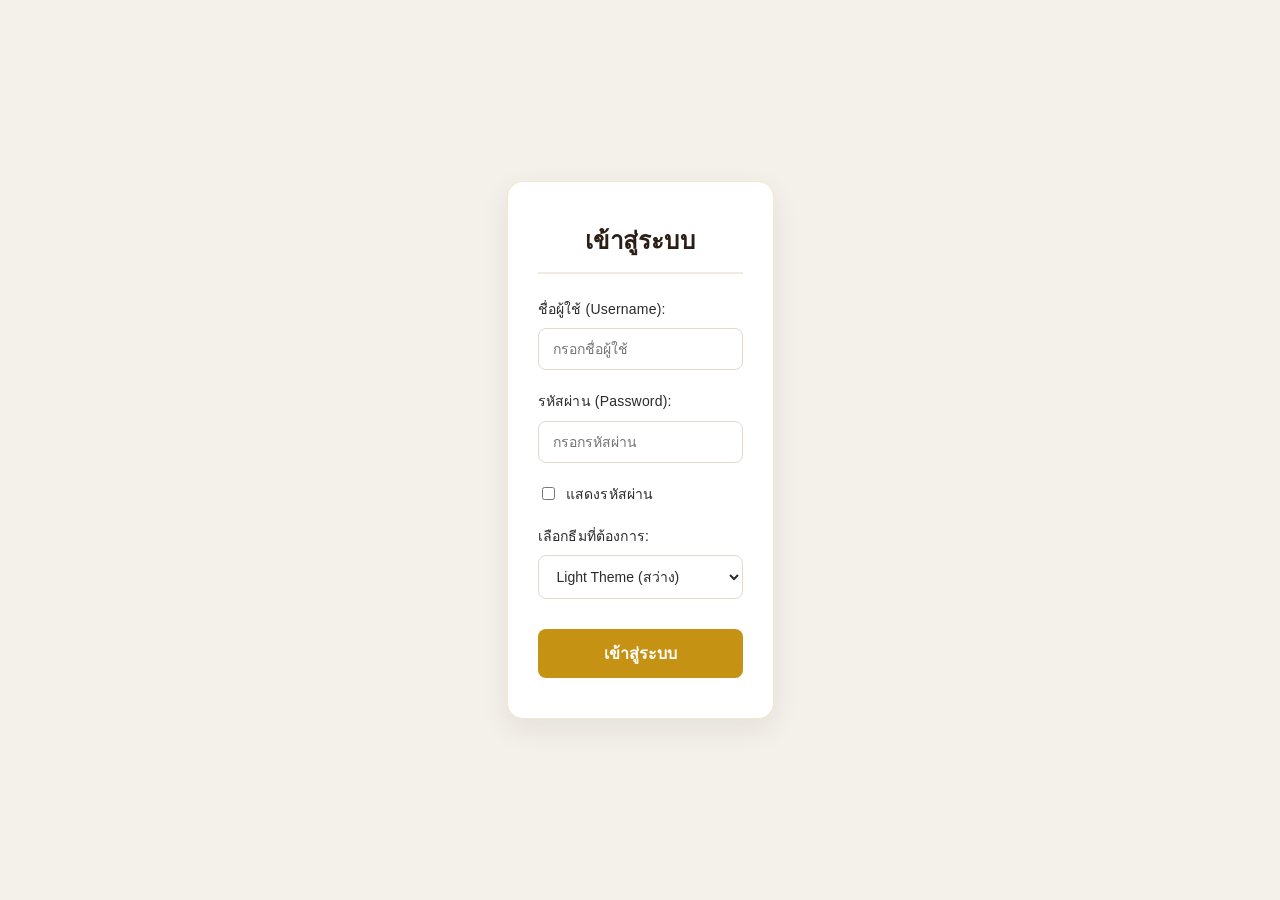
<file: ws10-11/Public/index.html>
<!DOCTYPE html>
<html lang="th">
<head>
    <meta charset="UTF-8">
    <meta name="viewport" content="width=device-width, initial-scale=1.0">
    <title>NPRU Cafe - เมนูสินค้า</title>
    <link rel="stylesheet" href="./css/darklight.css">
</head>
<body>

    <header class="user-bar">
        <div class="user-info">
            <span>ยินดีต้อนรับ: <strong id="displayName">-</strong></span>
            <span>ธีม: <span id="displayTheme">light</span></span>
        </div>
        <div class="user-actions">
            <a href="cart.html" class="nav-btn">🛒 ตะกร้าสินค้า (<span id="navCartCount">0</span>)</a>
            <a href="admin.html" class="nav-btn">จัดการสินค้า</a>
            <select id="switchTheme">
                <option value="light">Light Theme</option>
                <option value="dark">Dark Theme</option>
            </select>
            <button id="logoutBtn" class="btn-logout" type="button">ออกจากระบบ</button>
        </div>
    </header>

    <div class="npru-banner">
        <div class="banner-overlay"><img src="./img/banner.png" alt="NPRU Cafe banner" class="logo"></div>
        <div class="banner-content"></div>
    </div>

    <div class="category-container" style="text-align: center; margin-bottom: 20px;">
        <button class="filter-btn" id="all">All Menu</button>
        <button class="filter-btn" id="drink">Drinks</button>
        <button class="filter-btn" id="bakery">Bakery</button>
    </div>

    <div id="menu-container">กำลังโหลดเมนู...</div>

    <script src="./js/script.js"></script>
</body>
</html>
</file>
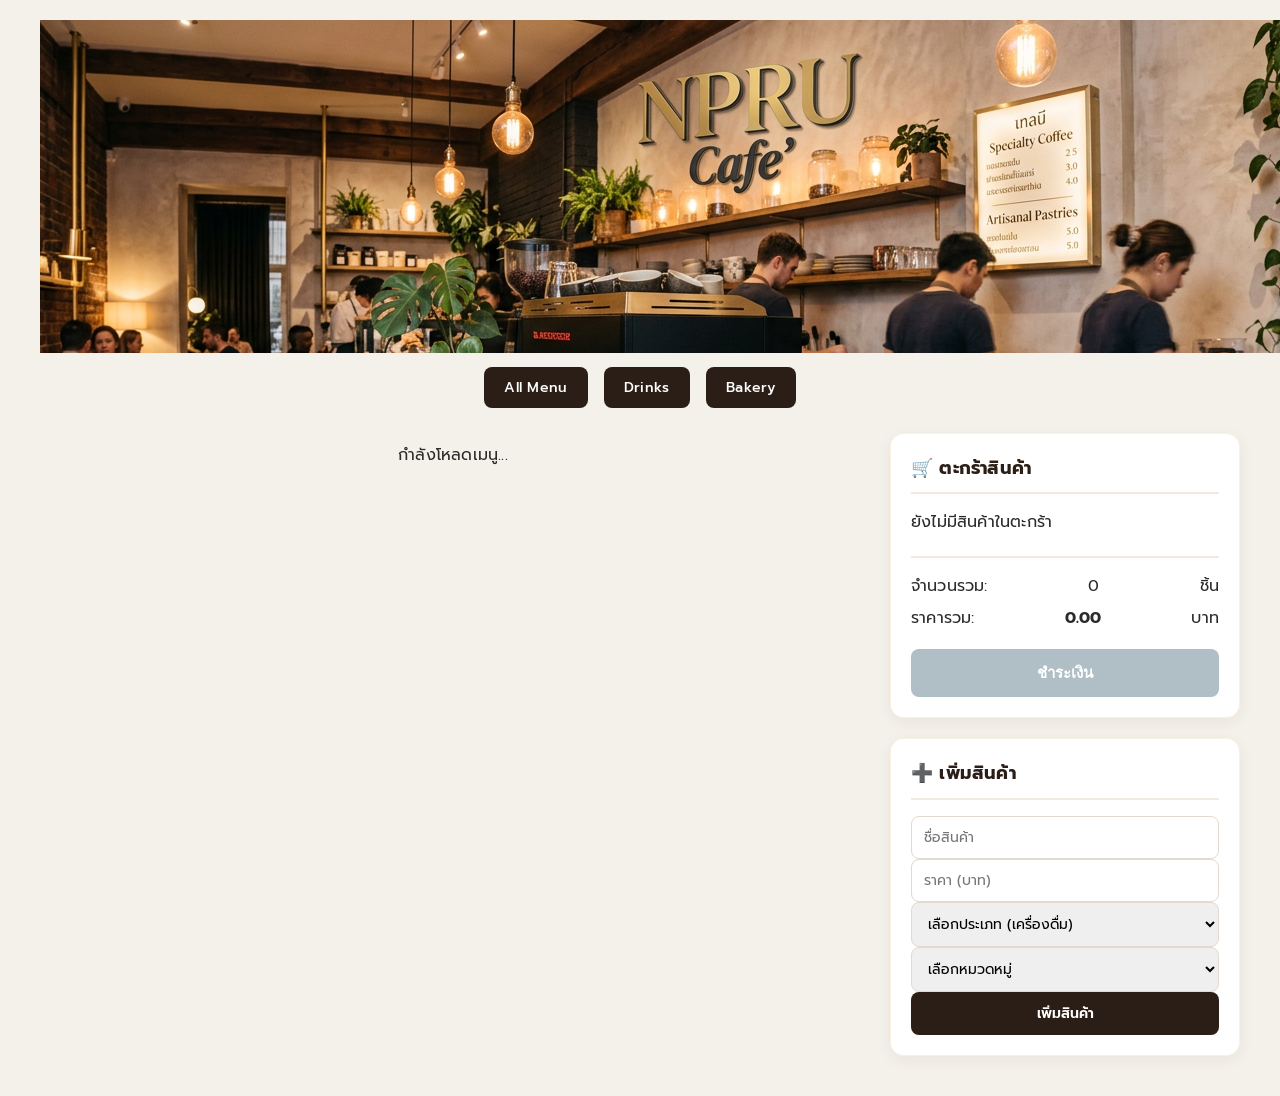
<file: ws8/public/index.html>
<!DOCTYPE html>
<html lang="th">
    <head>
        <meta charset="UTF-8">
        <meta name="viewport" content="width=device-width, initial-scale=1.0">
        <title>NPRU Cafe</title>
        <link rel="stylesheet" href="css/style.css">
    </head>
    <body>
        <img src="img/banner.png" alt="NPRU Cafe banner" class="logo">

        <!-- หมวดหมู่สินค้า -->
        <div class="category-container" style="text-align: center; margin-bottom: 20px;">
            <button class="filter-btn" id="all">All Menu</button>
            <button class="filter-btn" id="drink">Drinks</button>
            <button class="filter-btn" id="bakery">Bakery</button>
        </div>

        <!-- Container หลักแบ่งซ้าย-ขวา -->
        <div class="main-layout">

            <!-- ฝั่งซ้าย: แสดงรายการเมนูอย่างเดียว -->
            <div class="left-content">
                <div id="menu-container">กำลังโหลดเมนู...</div>
            </div>

            <!-- ฝั่งขวา: ตะกร้าสินค้า และ ฟอร์มเพิ่มสินค้าอยู่ด้านล่าง -->
            <div class="right-content">
                

                <!-- 2. ตะกร้าสินค้า -->
                <div id="cart-section" class="cart-container">
                    <h2>🛒 ตะกร้าสินค้า</h2>
                    <div id="cart-items-list">
                        <p class="empty-cart-msg">ยังไม่มีสินค้าในตะกร้า</p>
                    </div>
                    <div class="cart-summary">
                        <p>จำนวนรวม: <span id="cart-total-count">0</span> ชิ้น</p>
                        <p>ราคารวม: <strong id="cart-total-price">0.00</strong> บาท</p>
                        <button id="checkout-btn" class="checkout-btn" disabled>ชำระเงิน</button>
                    </div>
                </div>

                <!-- 2. ฟอร์มเพิ่มสินค้า (ต่อท้ายตะกร้า) -->
                <div class="add-product-section">
                    <h2>➕ เพิ่มสินค้า</h2>
                    <form id="add-menu-form">
                        <div class="form-group">
                            <input type="text" id="name" placeholder="ชื่อสินค้า" required>
                        </div>
                        <div class="form-group">
                            <input type="number" step="0.01" id="price" placeholder="ราคา (บาท)" required>
                        </div>
                        <div class="form-group">
                            <select id="type">
                                <option value="">เลือกประเภท (เครื่องดื่ม)</option>
                                <option value="Hot">ร้อน</option>
                                <option value="iced">เย็น</option>
                            </select>
                        </div>
                        <div class="form-group">
                            <select id="cat" required>
                                <option value="">เลือกหมวดหมู่</option>
                                <option value="drink">เครื่องดื่ม</option>
                                <option value="bakery">เบเกอรี่</option>
                            </select>
                        </div>
                        <button type="submit" class="submit-btn">เพิ่มสินค้า</button>
                    </form>
                </div>

            </div>

        </div> <!-- ปิด main-layout -->

        <script src="js/script.js"></script>
    </body>
</html>
</file>
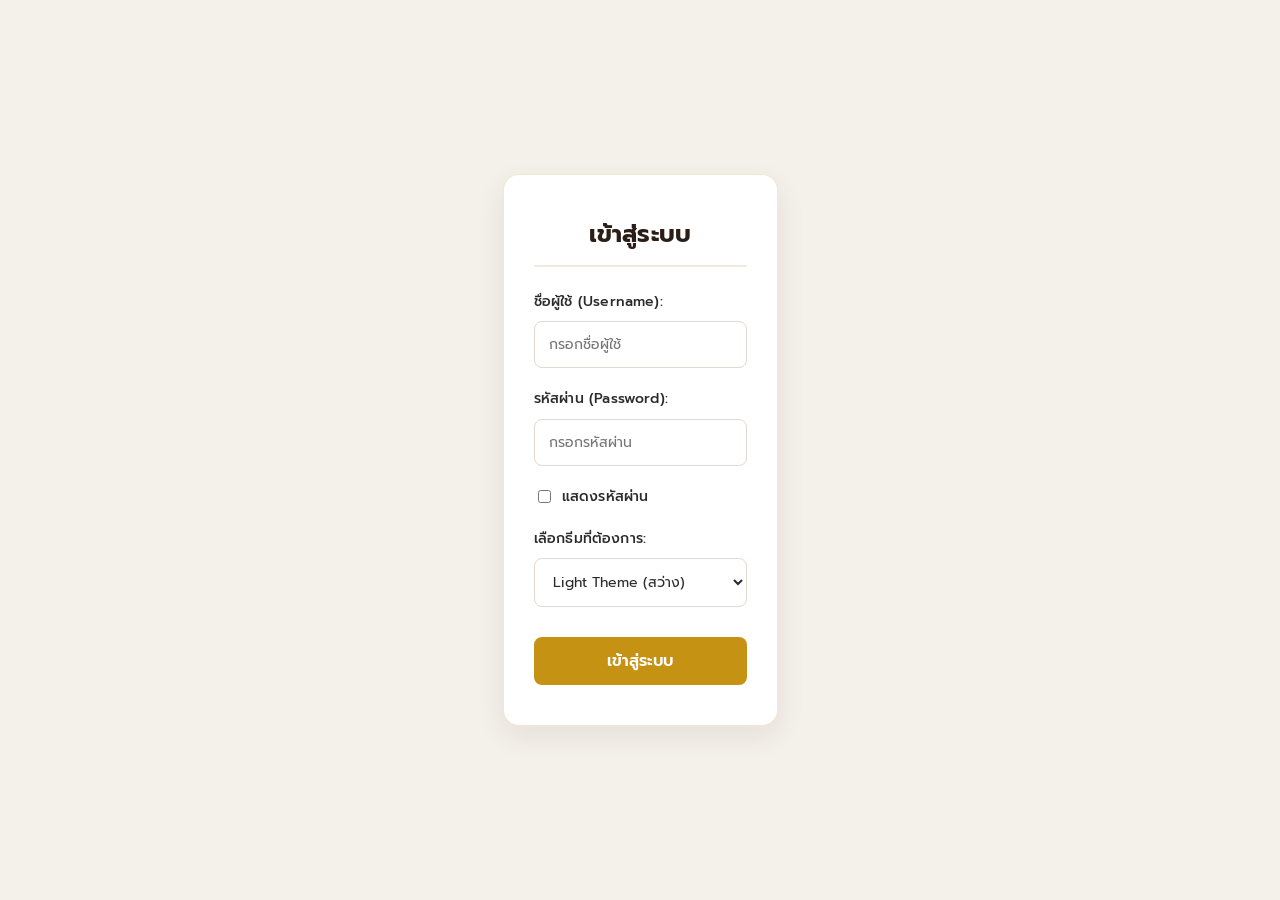
<file: ws10-11/Public/admin.html>
<!DOCTYPE html>
<html lang="th">
<head>
    <meta charset="UTF-8">
    <meta name="viewport" content="width=device-width, initial-scale=1.0">
    <title>จัดการสินค้า - NPRU Cafe</title>
    <link rel="stylesheet" href="./css/style.css">
</head>
<body>

    <header class="user-bar">
        <div class="user-info">
            <span>ยินดีต้อนรับ: <strong id="displayName">-</strong> (Admin)</span>
        </div>
        <div class="user-actions">
            <a href="index.html" class="nav-btn">🏠 กลับหน้าร้านค้า</a>
            <button id="logoutBtn" class="btn-logout">ออกจากระบบ</button>
        </div>
    </header>

    <div class="main-layout">
        
        <!-- ฟอร์มเพิ่มสินค้า (ฝั่งซ้าย) -->
        <div class="left-content">
            <div class="add-product-section">
                <h2>➕ เพิ่มรายการสินค้าใหม่</h2>
                <form id="add-menu-form">
                    <div class="form-group">
                        <input type="text" id="name" placeholder="ชื่อสินค้า" required>
                    </div>
                    <div class="form-group">
                        <input type="number" step="0.01" id="price" placeholder="ราคา (บาท)" required>
                    </div>
                    <div class="form-group">
                        <select id="type">
                            <option value="">เลือกประเภท (เครื่องดื่ม)</option>
                            <option value="Hot">ร้อน</option>
                            <option value="iced">เย็น</option>
                        </select>
                    </div>
                    <div class="form-group">
                        <select id="cat" required>
                            <option value="">เลือกหมวดหมู่</option>
                            <option value="drink">เครื่องดื่ม</option>
                            <option value="bakery">เบเกอรี่</option>
                        </select>
                    </div>
                    <button type="submit" class="submit-btn">บันทึกเพิ่มสินค้า</button>
                </form>
            </div>
        </div>

        <!-- รายการสินค้าทั้งหมดที่มีปุ่ม แก้ไข/ลบ (ฝั่งขวา) -->
        <div class="right-content full-width">
            <h2>📋 รายการสินค้าที่มีในระบบ</h2>
            <div id="admin-menu-list">กำลังโหลดรายการ...</div>
        </div>

    </div>

    <script src="./js/admin.js"></script>
</body>
</html>
</file>
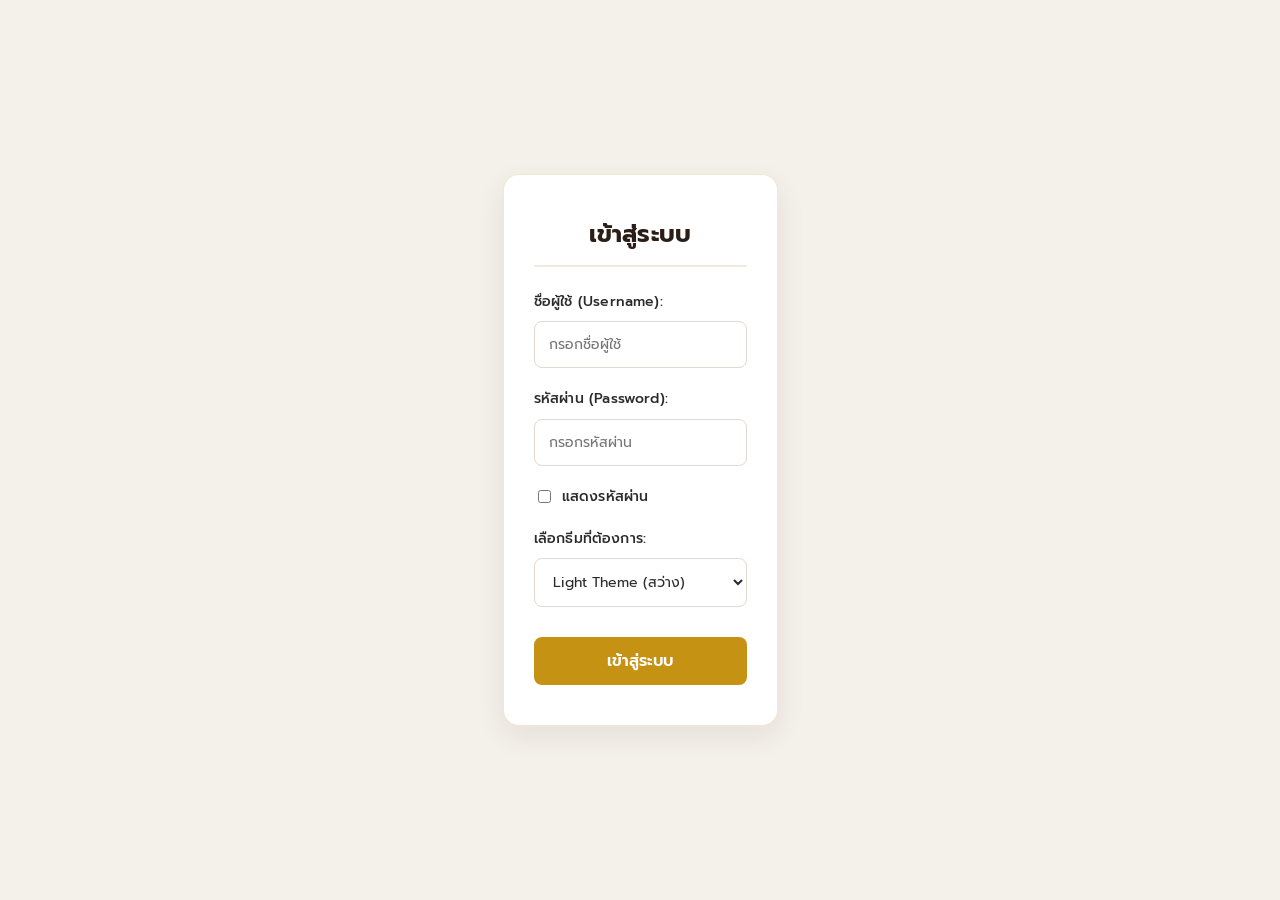
<file: ws10-11/Public/cart.html>
<!DOCTYPE html>
<html lang="th">
<head>
    <meta charset="UTF-8">
    <meta name="viewport" content="width=device-width, initial-scale=1.0">
    <title>ตะกร้าสินค้า - NPRU Cafe</title>
    <link rel="stylesheet" href="./css/style.css">
</head>
<body>

    <header class="user-bar">
        <div class="user-info">
            <span>ยินดีต้อนรับ: <strong id="displayName">-</strong></span>
        </div>
        <div class="user-actions">
            <a href="index.html" class="nav-btn">🏠 กลับหน้าร้านค้า</a>
            <button id="logoutBtn" class="btn-logout">ออกจากระบบ</button>
        </div>
    </header>

    <div class="cart-page-container">
        <div id="cart-section" class="cart-container full-width">
            <h2>🛒 ตะกร้าสินค้าของคุณ</h2>
            <div id="cart-items-list">
                <p class="empty-cart-msg">ยังไม่มีสินค้าในตะกร้า</p>
            </div>
            <div class="cart-summary">
                <p>จำนวนรวม: <span id="cart-total-count">0</span> ชิ้น</p>
                <p>ราคารวม: <strong id="cart-total-price">0.00</strong> บาท</p>
                <button id="checkout-btn" class="checkout-btn" disabled>ชำระเงิน / สั่งซื้อ</button>
            </div>
        </div>
    </div>

    <script src="./js/cart.js"></script>
</body>
</html>
</file>
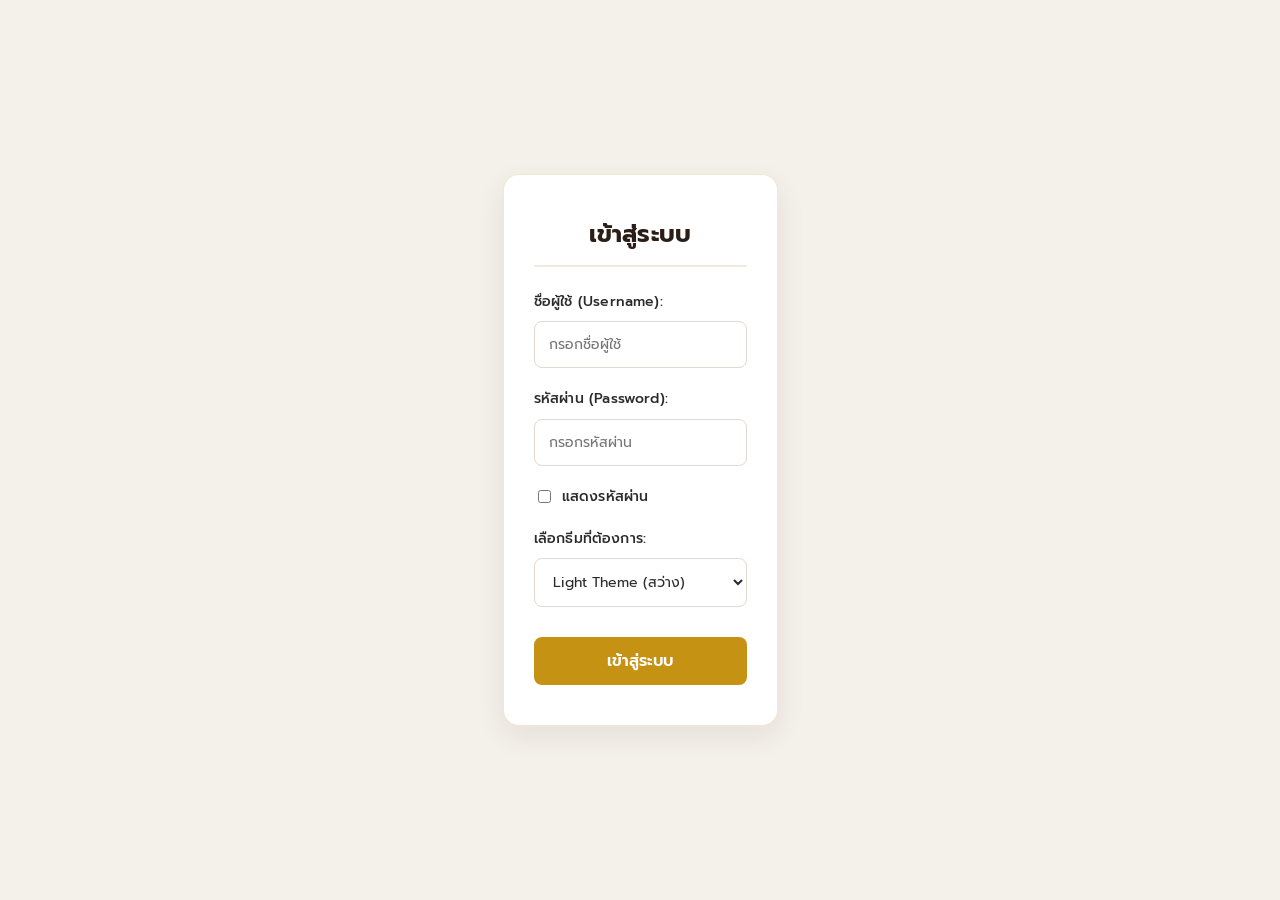
<file: ws10-11/Public/login.html>
<!DOCTYPE html>
<html lang="th">
<head>
  <meta charset="UTF-8">
  <meta name="viewport" content="width=device-width, initial-scale=1.0">
  <title>เข้าสู่ระบบ - NPRU Cafe</title>
  <link rel="stylesheet" href="./css/darklight.css">
</head>
<body class="login-page">

  <div class="container">
    <div id="loginCard" class="card">
      <h2>เข้าสู่ระบบ</h2>
      <form id="loginForm">
        <div class="form-group">
          <label for="username">ชื่อผู้ใช้ (Username):</label>
          <input type="text" id="username" placeholder="กรอกชื่อผู้ใช้" required>
        </div>

        <div class="form-group">
          <label for="password">รหัสผ่าน (Password):</label>
          <input type="password" id="password" placeholder="กรอกรหัสผ่าน" minlength="4" required autocomplete="current-password">
        </div>

        <div class="form-group">
          <label style="display:flex;align-items:center;gap:8px;cursor:pointer;">
            <input type="checkbox" id="showPassword" style="width:auto;">
            แสดงรหัสผ่าน
          </label>
        </div>

        <div class="form-group">
          <label for="themeSelect">เลือกธีมที่ต้องการ:</label>
          <select id="themeSelect">
            <option value="light">Light Theme (สว่าง)</option>
            <option value="dark">Dark Theme (มืด)</option>
          </select>
        </div>

        <button type="submit" id="loginBtn">เข้าสู่ระบบ</button>
      </form>
    </div>
  </div>

  <script src="./js/login.js"></script>
</body>
</html>
</file>
<file: ws10-11/Public/css/darklight.css>
/* ================================
   1. Font Import (Prompt)
================================ */
@import url('https://fonts.googleapis.com/css2?family=Prompt:ital,wght@0,300;0,400;0,500;0,600;0,700;1,400&display=swap');

/* ================================
   2. Theme Variables (Light & Dark)
================================ */
:root {
    --font-primary: 'Prompt', -apple-system, BlinkMacSystemFont, "Segoe UI", Roboto, sans-serif;
    
    /* โทนสว่าง (Light Theme - Default) */
    --bg-main: #f4f1ea;          /* สีพื้นหลังปูนลอฟท์อุ่น */
    --primary-dark: #2b1e16;     /* สีน้ำตาลคั่วเข้ม */
    --accent-gold: #c69214;      /* สีทอง NPRU Cafe */
    --accent-amber: #d97706;     /* สีส้มอบอุ่น */
    --text-main: #2b2b2b;        /* สีตัวหนังสือหลัก */
    --text-muted: #6e655f;       /* สีตัวหนังสือนวลตา */
    --card-bg: #ffffff;          /* สีพื้นหลังการ์ด */
    --border-color: rgba(198, 146, 20, 0.2); /* สีเส้นขอบ */
    --input-bg: #ffffff;         /* สีพื้นหลังช่องกรอกข้อมูล */
    --input-border: #e2d9cf;     /* สีเส้นขอบช่องกรอกข้อมูล */
    --divider-color: #f0eae1;   /* สีเส้นแบ่งส่วน */
    --btn-ctrl-bg: #eae3d9;      /* ปุ่มควบคุมปุ่มกดตะกร้า */
    --btn-ctrl-text: #2b1e16;
    --shadow-color: rgba(43, 30, 22, 0.08);
}

/* โทนมืด (Dark Theme) */
body.dark {
    --bg-main: #121212;          /* สีพื้นหลังมืด */
    --primary-dark: #e0d6cc;     /* สีตัวหนังสือหัวข้อ/สว่างขึ้น */
    --accent-gold: #d4a32a;      /* สีทองสว่างขึ้นเล็กน้อย */
    --accent-amber: #f59e0b;     /* สีส้มสว่าง */
    --text-main: #e2e8f0;        /* สีตัวหนังสือหลักสว่าง */
    --text-muted: #94a3b8;       /* สีตัวหนังสือรอง */
    --card-bg: #1e1e1e;          /* สีการ์ดมืด */
    --border-color: rgba(212, 163, 42, 0.25);
    --input-bg: #2a2a2a;
    --input-border: #404040;
    --divider-color: #2d2d2d;
    --btn-ctrl-bg: #333333;
    --btn-ctrl-text: #ffffff;
    --shadow-color: rgba(0, 0, 0, 0.4);
}

/* ================================
   3. Global Resets
================================ */
* {
    box-sizing: border-box;
}

body {
    font-family: var(--font-primary);
    font-weight: 400;
    line-height: 1.6;
    letter-spacing: 0.2px;
    margin: 0;
    padding: 20px 40px;
    background-color: var(--bg-main);
    color: var(--text-main);
    transition: background-color 0.3s ease, color 0.3s ease;

    -webkit-font-smoothing: antialiased;
    -moz-osx-font-smoothing: grayscale;
}

/* ================================
   4. User Bar (แถบข้อมูลผู้ใช้ & สลับธีม)
================================ */
.user-bar {
    display: flex;
    justify-content: space-between;
    align-items: center;
    max-width: 1300px;
    margin: 0 auto 20px auto;
    padding: 12px 20px;
    background-color: var(--card-bg);
    border-radius: 12px;
    border: 1px solid var(--border-color);
    box-shadow: 0 4px 12px var(--shadow-color);
    transition: background-color 0.3s ease;
}

.user-info span {
    margin-right: 15px;
    font-size: 14px;
}

.user-actions {
    display: flex;
    gap: 10px;
    align-items: center;
}

.user-actions select {
    padding: 6px 12px;
    border-radius: 6px;
    border: 1px solid var(--input-border);
    background-color: var(--input-bg);
    color: var(--text-main);
    font-family: inherit;
    outline: none;
}

.btn-logout {
    background-color: #c62828;
    color: white;
    border: none;
    padding: 6px 14px;
    border-radius: 6px;
    cursor: pointer;
    font-family: inherit;
    font-size: 14px;
    transition: background-color 0.2s ease;
}

.btn-logout:hover {
    background-color: #b71c1c;
}

/* ================================
   5. Banner Section (ปรับปรุงแก้ไขเพื่อความ Responsive)
================================ */
.logo {
    display: block;
    max-width: 100%;
    height: auto;
    margin: 0 auto;
}

.npru-banner {
    position: relative;
    width: 100%;
    max-width: 1300px;
    min-height: 180px;      /* ปรับให้รองรับจอเล็กโดยไม่บีบเนื้อหา */
    height: auto;           /* ปรับให้ยืดหยุ่นตามเนื้อหาภายใน ไม่ล็อกความสูง */
    margin: 0 auto 30px auto;
    border-radius: 16px;
    overflow: hidden;
    background-color: #140f0c;
    box-shadow: 0 8px 25px var(--shadow-color);
    display: flex;
    align-items: center;
    justify-content: center;
}

.banner-overlay {
    position: relative;     /* เปลี่ยนจาก absolute เพื่อให้ภาพเป็นตัวกำหนดความสูงจริง */
    width: 100%;
    height: auto;
    display: flex;
    justify-content: center;
    align-items: center;
}

/* ปรับแต่งให้รูปภาพย่อ-ขยายตามหน้าจอเต็มอัตราส่วนโดยไม่ถูกตัด */
.banner-overlay img,
.banner-overlay img.logo {
    width: 100%;
    max-width: 100%;
    height: auto;           /* รักษาสัดส่วนรูปภาพ ภาพครึ่งล่างจะไม่หายอีกต่อไป */
    object-fit: contain;
    display: block;
}

.banner-content {
    position: absolute;
    z-index: 1;
    text-align: center;
    color: #ffffff;
    padding: 20px;
}

.banner-title {
    font-size: 2.8rem;
    font-weight: 700;
    margin: 0;
    color: #ffffff;
    letter-spacing: 1px;
    text-shadow: 0 2px 8px rgba(0, 0, 0, 0.6);
}

.banner-title span {
    color: var(--accent-gold);
}

.banner-subtitle {
    font-size: 1.1rem;
    font-weight: 300;
    color: #e2d9d0;
    margin-top: 8px;
}

/* ================================
   6. Menu Container & Cards
================================ */
#menu-container {
    display: flex;
    flex-wrap: wrap;
    justify-content: flex-start;
    gap: 20px;
    max-width: 1200px;
    margin: 0 auto;
    padding: 10px 0;
}

.menu-item {
    width: calc(33.333% - 14px);
    background-color: var(--card-bg);
    border-radius: 14px;
    overflow: hidden;
    box-shadow: 0 4px 15px var(--shadow-color);
    border: 1px solid var(--border-color);
    transition: transform 0.3s ease, box-shadow 0.3s ease, background-color 0.3s ease;
}

.menu-item:hover {
    transform: translateY(-5px);
    box-shadow: 0 10px 25px var(--shadow-color);
}

.menu-image {
    width: 100%;
    height: 220px;
    object-fit: cover;
    display: block;
}

.menu-item h3 {
    font-family: var(--font-primary);
    margin: 20px 20px 8px;
    font-size: 20px;
    font-weight: 600;
    line-height: 1.3;
    color: var(--primary-dark);
}

.menu-item p {
    font-family: var(--font-primary);
    margin: 8px 20px;
    font-size: 14px;
    font-weight: 300;
    line-height: 1.6;
    letter-spacing: 0.1px;
    color: var(--text-muted);
}

.menu-item .price {
    font-family: var(--font-primary);
    display: inline-block;
    margin: 0;
    font-size: 22px;
    font-weight: 700;
    letter-spacing: -0.3px;
    color: var(--accent-amber);
}

/* ================================
   7. Filter Buttons
================================ */
.filter-btn {
    font-family: var(--font-primary);
    background-color: var(--card-bg);
    color: var(--text-main);
    border: 1px solid var(--border-color);
    border-radius: 8px;
    padding: 10px 20px;
    margin: 5px;
    font-size: 14px;
    font-weight: 500;
    letter-spacing: 0.3px;
    cursor: pointer;
    transition: all 0.3s ease;
}

.filter-btn:hover {
    background-color: var(--accent-gold);
    color: #ffffff;
    transform: translateY(-2px);
}

.filter-btn:active {
    transform: translateY(0);
}

/* ================================
   8. Action Buttons
================================ */
.action-buttons {
    display: flex;
    gap: 8px;
    padding: 15px 20px 20px 20px;
}

.order-button,
.edit-button,
.delete-button {
    flex: 1;
    font-family: var(--font-primary);
    font-size: 13px;
    font-weight: 500;
    padding: 9px 12px;
    border: none;
    border-radius: 8px;
    cursor: pointer;
    transition: all 0.2s ease;
    display: inline-flex;
    align-items: center;
    justify-content: center;
}

.order-button {
    background-color: #2e7d32;
    color: #ffffff;
}

.order-button:hover {
    background-color: #1b5e20;
    transform: translateY(-2px);
    box-shadow: 0 4px 12px rgba(46, 125, 50, 0.3);
}

.edit-button {
    background-color: var(--accent-gold);
    color: #ffffff;
}

.edit-button:hover {
    background-color: #b0800f;
    transform: translateY(-2px);
    box-shadow: 0 4px 12px rgba(198, 146, 20, 0.3);
}

.delete-button {
    background-color: #c62828;
    color: #ffffff;
}

.delete-button:hover {
    background-color: #b71c1c;
    transform: translateY(-2px);
    box-shadow: 0 4px 12px rgba(198, 40, 40, 0.3);
}

/* ================================
   9. Main Layout
================================ */
.main-layout {
    display: flex;
    flex-direction: row;
    gap: 24px;
    max-width: 1300px;
    margin: 20px auto;
    align-items: flex-start;
}

.left-content {
    flex: 1;
    min-width: 0;
}

.right-content {
    width: 350px;
    flex-shrink: 0;
    display: flex;
    flex-direction: column;
    gap: 20px;
    position: sticky;
    top: 20px;
}

/* ================================
   10. Add Product & Cart Sections
================================ */
.add-product-section,
.cart-container {
    background-color: var(--card-bg);
    border-radius: 14px;
    padding: 20px;
    box-shadow: 0 4px 15px var(--shadow-color);
    border: 1px solid var(--border-color);
    transition: background-color 0.3s ease;
}

.add-product-section h2,
.cart-container h2 {
    margin-top: 0;
    font-size: 18px;
    color: var(--primary-dark);
    border-bottom: 2px solid var(--divider-color);
    padding-bottom: 10px;
    margin-bottom: 16px;
}

#add-menu-form .form-group {
    margin-bottom: 12px;
}

#add-menu-form input,
#add-menu-form select {
    width: 100%;
    padding: 10px 12px;
    background-color: var(--input-bg);
    color: var(--text-main);
    border: 1px solid var(--input-border);
    border-radius: 8px;
    font-family: inherit;
    font-size: 14px;
    outline: none;
    transition: border-color 0.2s ease, background-color 0.3s ease;
}

#add-menu-form input:focus,
#add-menu-form select:focus {
    border-color: var(--accent-gold);
    box-shadow: 0 0 0 3px rgba(198, 146, 20, 0.2);
}

.submit-btn {
    width: 100%;
    background-color: var(--accent-gold);
    color: #ffffff;
    padding: 11px;
    border: none;
    border-radius: 8px;
    font-family: inherit;
    font-size: 14px;
    font-weight: 600;
    cursor: pointer;
    transition: background-color 0.2s ease, transform 0.1s ease;
}

.submit-btn:hover {
    background-color: #b0800f;
    transform: translateY(-1px);
}

/* Cart Specific Styles */
.cart-item-row {
    display: flex;
    justify-content: space-between;
    align-items: center;
    padding: 10px 0;
    border-bottom: 1px solid var(--divider-color);
}

.cart-item-info strong {
    font-size: 14px;
    color: var(--primary-dark);
}

.cart-item-info span {
    font-size: 12px;
    color: var(--text-muted);
}

.cart-item-controls {
    display: flex;
    align-items: center;
    gap: 6px;
}

.cart-item-controls button {
    padding: 2px 8px;
    border: none;
    background-color: var(--btn-ctrl-bg);
    color: var(--btn-ctrl-text);
    border-radius: 4px;
    cursor: pointer;
    font-weight: bold;
}

.cart-item-controls button.remove-btn {
    background-color: #c62828;
    color: white;
    font-weight: normal;
    font-size: 12px;
}

.empty-cart-msg {
    color: var(--text-muted);
    font-size: 14px;
    text-align: center;
    padding: 10px 0;
}

.cart-summary {
    margin-top: 20px;
    padding-top: 10px;
    border-top: 2px solid var(--divider-color);
}

.cart-summary p {
    margin: 6px 0;
    display: flex;
    justify-content: space-between;
    color: var(--text-main);
}

.checkout-btn {
    width: 100%;
    margin-top: 12px;
    background-color: #2e7d32;
    color: white;
    padding: 12px;
    border: none;
    border-radius: 8px;
    font-size: 15px;
    font-weight: 600;
    cursor: pointer;
    transition: background-color 0.2s ease;
}

.checkout-btn:disabled {
    background-color: #555555;
    color: #888888;
    cursor: not-allowed;
}

.checkout-btn:not(:disabled):hover {
    background-color: #1b5e20;
}

/* ================================
   11. Responsive Support
================================ */
@media (max-width: 900px) {
    .main-layout {
        flex-direction: column-reverse;
    }
    .right-content {
        width: 100%;
        position: static;
    }
    .menu-item {
        width: calc(50% - 10px);
    }
    .banner-title {
        font-size: 2rem;
    }
}

@media (max-width: 600px) {
    body {
        padding: 15px;
    }
    .user-bar {
        flex-direction: column;
        gap: 10px;
        align-items: flex-start;
    }
    .user-actions {
        width: 100%;
        justify-content: space-between;
        flex-wrap: wrap;
    }
    .menu-item {
        width: 100%;
    }
    .filter-btn {
        width: 100%;
        margin: 4px 0;
    }
    .npru-banner {
        min-height: auto;
    }
    .banner-title {
        font-size: 1.5rem;
    }
    .banner-subtitle {
        font-size: 0.9rem;
    }
}

/* ================================
   12. Login Page Styling (Centered Card)
================================ */
body.login-page,
body:has(#loginCard) {
    display: flex;
    justify-content: center;
    align-items: center;
    min-height: 100vh;
    margin: 0;
    padding: 20px;
    background-color: var(--bg-main);
    transition: background-color 0.3s ease;
}

#loginCard {
    width: 100%;
    max-width: 400px;
    background-color: var(--card-bg);
    padding: 40px 30px;
    border-radius: 16px;
    box-shadow: 0 10px 30px var(--shadow-color);
    border: 1px solid var(--border-color);
    transition: all 0.3s ease;
}

#loginCard h2 {
    margin-top: 0;
    margin-bottom: 24px;
    font-size: 24px;
    font-weight: 700;
    text-align: center;
    color: var(--primary-dark);
    border-bottom: 2px solid var(--divider-color);
    padding-bottom: 12px;
}

#loginForm .form-group {
    margin-bottom: 20px;
    text-align: left;
}

#loginForm label {
    display: block;
    margin-bottom: 8px;
    font-size: 14px;
    font-weight: 500;
    color: var(--text-main);
}

#loginForm input,
#loginForm select {
    width: 100%;
    padding: 12px 14px;
    background-color: var(--input-bg);
    color: var(--text-main);
    border: 1px solid var(--input-border);
    border-radius: 8px;
    font-family: inherit;
    font-size: 14px;
    outline: none;
    transition: border-color 0.2s ease, box-shadow 0.2s ease;
}

#loginForm input:focus,
#loginForm select:focus {
    border-color: var(--accent-gold);
    box-shadow: 0 0 0 3px rgba(198, 146, 20, 0.2);
}

#loginBtn {
    width: 100%;
    margin-top: 10px;
    padding: 12px;
    background-color: var(--accent-gold);
    color: #ffffff;
    border: none;
    border-radius: 8px;
    font-family: inherit;
    font-size: 16px;
    font-weight: 600;
    cursor: pointer;
    transition: background-color 0.2s ease, transform 0.1s ease;
}

#loginBtn:hover {
    background-color: #b0800f;
    transform: translateY(-1px);
}

#loginBtn:active {
    transform: translateY(0);
}

.nav-btn {
    color: var(--text-main);
    text-decoration: none;
    padding: 6px 12px;
    border: 1px solid var(--border-color);
    border-radius: 6px;
    font-size: 14px;
    background-color: var(--card-bg);
    transition: all 0.2s ease;
}

.nav-btn:hover {
    background-color: var(--accent-gold);
    color: #ffffff;
}

.cart-page-container {
    max-width: 800px;
    margin: 30px auto;
}

.full-width {
    width: 100% !important;
}
</file>
<file: ws8/public/css/style.css>
/* ================================
   1. Font Import (Prompt)
================================ */
@import url('https://fonts.googleapis.com/css2?family=Prompt:ital,wght@0,300;0,400;0,500;0,600;0,700;1,400&display=swap');

/* ================================
   2. Font Variables & Global Resets
================================ */
:root {
    --font-primary: 'Prompt', -apple-system, BlinkMacSystemFont, "Segoe UI", Roboto, sans-serif;
    
    /* Palette ดึงจากรูป Banner */
    --bg-main: #f4f1ea;          /* สีพื้นหลังโทนปูนลอฟท์อุ่นๆ */
    --primary-dark: #2b1e16;     /* สีน้ำตาลคั่วเข้ม/ไม้เข้ม */
    --accent-gold: #c69214;      /* สีทองตามตัวอักษร NPRU Cafe */
    --accent-amber: #d97706;     /* สีส้มอบอุ่นตามแสงหลอดไฟ */
    --text-main: #2b2b2b;        /* สีตัวหนังสือหลัก */
    --text-muted: #6e655f;       /* สีตัวหนังสือนวลตา */
    --card-bg: #ffffff;
}

* {
    box-sizing: border-box;
}

body {
    font-family: var(--font-primary);
    font-weight: 400;
    line-height: 1.6;
    letter-spacing: 0.2px;
    margin: 0;
    padding: 20px 40px;
    background-color: var(--bg-main);
    color: var(--text-main);

    -webkit-font-smoothing: antialiased;
    -moz-osx-font-smoothing: grayscale;
}

/* ================================
   Banner Section (ใช้ภาพ banner.jpg)
================================ */
.npru-banner {
    position: relative;
    width: 100%;
    max-width: 1300px;
    height: 280px;
    margin: 0 auto 30px auto;
    border-radius: 16px;
    overflow: hidden;
    background: url('/img/banner.jpg') center/cover no-repeat;
    box-shadow: 0 8px 25px rgba(43, 30, 22, 0.2);
    display: flex;
    align-items: center;
    justify-content: center;
}

/* เพิ่มเลเยอร์มืดใสเพื่อเพิ่มความเด่นให้ข้อความ */
.banner-overlay {
    position: absolute;
    inset: 0;
    background: linear-gradient(180deg, rgba(20, 15, 12, 0.45) 0%, rgba(20, 15, 12, 0.7) 100%);
}

.banner-content {
    position: relative;
    z-index: 1;
    text-align: center;
    color: #ffffff;
    padding: 20px;
}

.banner-title {
    font-size: 2.8rem;
    font-weight: 700;
    margin: 0;
    color: #ffffff;
    letter-spacing: 1px;
    text-shadow: 0 2px 8px rgba(0, 0, 0, 0.6);
}

.banner-title span {
    color: var(--accent-gold);
}

.banner-subtitle {
    font-size: 1.1rem;
    font-weight: 300;
    color: #e2d9d0;
    margin-top: 8px;
}

/* ================================
   Menu Container
================================ */
#menu-container {
    display: flex;
    flex-wrap: wrap;
    justify-content: center;
    gap: 20px;
    max-width: 1200px;
    margin: 0 auto;
    padding: 10px;
}

/* ================================
   Menu Card
================================ */
.menu-item {
    width: calc(33.333% - 14px);
    background-color: var(--card-bg);
    border-radius: 14px;
    overflow: hidden;
    box-shadow: 0 4px 15px rgba(43, 30, 22, 0.06);
    border: 1px solid rgba(198, 146, 20, 0.12); /* ตัดขอบทองอ่อนๆ */
    transition: transform 0.3s ease, box-shadow 0.3s ease;
}

.menu-item:hover {
    transform: translateY(-5px);
    box-shadow: 0 10px 25px rgba(43, 30, 22, 0.12);
}

/* ================================
   Menu Image
================================ */
.menu-image {
    width: 100%;
    height: 220px;
    object-fit: cover;
    display: block;
}

/* ================================
   Menu Content
================================ */
.menu-item h3 {
    font-family: var(--font-primary);
    margin: 20px 20px 8px;
    font-size: 20px;
    font-weight: 600;
    line-height: 1.3;
    color: var(--primary-dark);
}

.menu-item p {
    font-family: var(--font-primary);
    margin: 8px 20px;
    font-size: 14px;
    font-weight: 300;
    line-height: 1.6;
    letter-spacing: 0.1px;
    color: var(--text-muted);
}

/* ================================
   Price
================================ */
.menu-item .price {
    font-family: var(--font-primary);
    display: block;
    margin: 16px 20px 20px;
    font-size: 22px;
    font-weight: 700;
    letter-spacing: -0.3px;
    color: var(--accent-amber); /* สัมพันธ์กับโทนไฟส้ม */
}

/* ================================
   Filter Buttons
================================ */
.filter-btn {
    font-family: var(--font-primary);
    background-color: var(--primary-dark);
    color: #ffffff;
    border: none;
    border-radius: 8px;
    padding: 10px 20px;
    margin: 5px;
    font-size: 14px;
    font-weight: 500;
    letter-spacing: 0.3px;
    cursor: pointer;
    transition: background-color 0.3s ease, transform 0.2s ease;
}

.filter-btn:hover {
    background-color: var(--accent-gold);
    transform: translateY(-2px);
}

.filter-btn:active {
    transform: translateY(0);
}

/* ================================
   Action Buttons Container
================================ */
.action-buttons {
    display: flex;
    gap: 10px;
    padding: 0 20px 20px 20px;
}

.order-button,
.edit-button,
.delete-button {
    flex: 1;
    font-family: var(--font-primary);
    font-size: 14px;
    font-weight: 500;
    padding: 10px 16px;
    border: none;
    border-radius: 8px;
    cursor: pointer;
    transition: all 0.2s ease;
    display: inline-flex;
    align-items: center;
    justify-content: center;
}

/* Order Button */
.order-button {
    background-color: #2e7d32;
    color: #ffffff;
}

.order-button:hover {
    background-color: #1b5e20;
    transform: translateY(-2px);
    box-shadow: 0 4px 12px rgba(46, 125, 50, 0.25);
}

.order-button:active {
    transform: translateY(0);
}

/* Edit Button */
.edit-button {
    background-color: var(--accent-gold);
    color: #ffffff;
}

.edit-button:hover {
    background-color: #b0800f;
    transform: translateY(-2px);
    box-shadow: 0 4px 12px rgba(198, 146, 20, 0.25);
}

.edit-button:active {
    transform: translateY(0);
}

/* Delete Button */
.delete-button {
    background-color: #c62828;
    color: #ffffff;
}

.delete-button:hover {
    background-color: #b71c1c;
    transform: translateY(-2px);
    box-shadow: 0 4px 12px rgba(198, 40, 40, 0.25);
}

.delete-button:active {
    transform: translateY(0);
}

/* ================================
   Main Layout Configuration
================================ */
.main-layout {
    display: flex;
    flex-direction: row;
    gap: 24px;
    max-width: 1300px;
    margin: 20px auto;
    align-items: flex-start;
}

.left-content {
    flex: 1;
    min-width: 0;
}

.right-content {
    width: 350px;
    flex-shrink: 0;
    display: flex;
    flex-direction: column;
    gap: 20px;
    position: sticky;
    top: 20px;
}

/* ================================
   Add Product & Cart Sections
================================ */
.add-product-section,
.cart-container {
    background-color: var(--card-bg);
    border-radius: 14px;
    padding: 20px;
    box-shadow: 0 4px 15px rgba(43, 30, 22, 0.06);
    border: 1px solid rgba(198, 146, 20, 0.12);
}

.add-product-section h2,
.cart-container h2 {
    margin-top: 0;
    font-size: 18px;
    color: var(--primary-dark);
    border-bottom: 2px solid #f0eae1;
    padding-bottom: 10px;
    margin-bottom: 16px;
}

#add-menu-form input,
#add-menu-form select {
    width: 100%;
    padding: 10px 12px;
    border: 1px solid #e2d9cf;
    border-radius: 8px;
    font-family: inherit;
    font-size: 14px;
    outline: none;
    transition: border-color 0.2s ease;
}

#add-menu-form input:focus,
#add-menu-form select:focus {
    border-color: var(--accent-gold);
    box-shadow: 0 0 0 3px rgba(198, 146, 20, 0.15);
}

.submit-btn {
    width: 100%;
    background-color: var(--primary-dark);
    color: #ffffff;
    padding: 11px;
    border: none;
    border-radius: 8px;
    font-family: inherit;
    font-size: 14px;
    font-weight: 600;
    cursor: pointer;
    transition: background-color 0.2s ease, transform 0.1s ease;
}

.submit-btn:hover {
    background-color: var(--accent-gold);
    transform: translateY(-1px);
}

.submit-btn:active {
    transform: translateY(0);
}

.cart-item-row {
    display: flex;
    justify-content: space-between;
    align-items: center;
    padding: 10px 0;
    border-bottom: 1px solid #f0eae1;
}

.cart-item-info strong {
    font-size: 14px;
    color: var(--primary-dark);
}

.cart-item-info span {
    font-size: 12px;
    color: var(--text-muted);
}

.cart-item-controls button {
    padding: 2px 8px;
    border: none;
    background-color: #eae3d9;
    border-radius: 4px;
    cursor: pointer;
    font-weight: bold;
}

.cart-item-controls button.remove-btn {
    background-color: #c62828;
    color: white;
    font-weight: normal;
    font-size: 12px;
    margin-left: 4px;
}

.cart-summary {
    margin-top: 20px;
    padding-top: 10px;
    border-top: 2px solid #f0eae1;
}

.cart-summary p {
    margin: 6px 0;
    display: flex;
    justify-content: space-between;
}

.checkout-btn {
    width: 100%;
    margin-top: 12px;
    background-color: #2e7d32;
    color: white;
    padding: 12px;
    border: none;
    border-radius: 8px;
    font-size: 15px;
    font-weight: 600;
    cursor: pointer;
    transition: background-color 0.2s ease;
}

.checkout-btn:disabled {
    background-color: #b0bec5;
    cursor: not-allowed;
}

.checkout-btn:not(:disabled):hover {
    background-color: #1b5e20;
}

/* ================================
   Responsive Support
================================ */
@media (max-width: 900px) {
    .main-layout {
        flex-direction: column-reverse;
    }
    .right-content {
        width: 100%;
        position: static;
    }
}

@media (max-width: 768px) {
    body {
        padding: 15px;
    }
    .npru-banner {
        height: 200px;
    }
    .banner-title {
        font-size: 2rem;
    }
    #menu-container {
        gap: 16px;
    }
    .menu-item {
        width: 100%;
        max-width: 400px;
    }
    .menu-image {
        height: 200px;
    }
}

@media (max-width: 480px) {
    .filter-btn {
        width: 100%;
        margin: 4px 0;
    }
}
</file>
<file: ws10-11/Public/css/style.css>
/* ================================
   1. Font Import (Prompt)
================================ */
@import url('https://fonts.googleapis.com/css2?family=Prompt:ital,wght@0,300;0,400;0,500;0,600;0,700;1,400&display=swap');

/* ================================
   2. Font Variables & Global Resets
================================ */
:root {
    --font-primary: 'Prompt', -apple-system, BlinkMacSystemFont, "Segoe UI", Roboto, sans-serif;
    
    /* Palette ดึงจากรูป Banner */
    --bg-main: #f4f1ea;          /* สีพื้นหลังโทนปูนลอฟท์อุ่นๆ */
    --primary-dark: #2b1e16;     /* สีน้ำตาลคั่วเข้ม/ไม้เข้ม */
    --accent-gold: #c69214;      /* สีทองตามตัวอักษร NPRU Cafe */
    --accent-amber: #d97706;     /* สีส้มอบอุ่นตามแสงหลอดไฟ */
    --text-main: #2b2b2b;        /* สีตัวหนังสือหลัก */
    --text-muted: #6e655f;       /* สีตัวหนังสือนวลตา */
    --card-bg: #ffffff;
}

* {
    box-sizing: border-box;
}

body {
    font-family: var(--font-primary);
    font-weight: 400;
    line-height: 1.6;
    letter-spacing: 0.2px;
    margin: 0;
    padding: 20px 40px;
    background-color: var(--bg-main);
    color: var(--text-main);

    -webkit-font-smoothing: antialiased;
    -moz-osx-font-smoothing: grayscale;
}

/* ================================
   Banner Section (ใช้ภาพ banner.jpg)
================================ */
.npru-banner {
    position: relative;
    width: 100%;
    max-width: 1300px;
    height: 280px;
    margin: 0 auto 30px auto;
    border-radius: 16px;
    overflow: hidden;
    background: url('/img/banner.jpg') center/cover no-repeat;
    box-shadow: 0 8px 25px rgba(43, 30, 22, 0.2);
    display: flex;
    align-items: center;
    justify-content: center;
}

/* เพิ่มเลเยอร์มืดใสเพื่อเพิ่มความเด่นให้ข้อความ */
.banner-overlay {
    position: absolute;
    inset: 0;
    background: linear-gradient(180deg, rgba(20, 15, 12, 0.45) 0%, rgba(20, 15, 12, 0.7) 100%);
}

.banner-content {
    position: relative;
    z-index: 1;
    text-align: center;
    color: #ffffff;
    padding: 20px;
}

.banner-title {
    font-size: 2.8rem;
    font-weight: 700;
    margin: 0;
    color: #ffffff;
    letter-spacing: 1px;
    text-shadow: 0 2px 8px rgba(0, 0, 0, 0.6);
}

.banner-title span {
    color: var(--accent-gold);
}

.banner-subtitle {
    font-size: 1.1rem;
    font-weight: 300;
    color: #e2d9d0;
    margin-top: 8px;
}

/* ================================
   Menu Container
================================ */
#menu-container {
    display: flex;
    flex-wrap: wrap;
    justify-content: center;
    gap: 20px;
    max-width: 1200px;
    margin: 0 auto;
    padding: 10px;
}

/* ================================
   Menu Card
================================ */
.menu-item {
    width: calc(33.333% - 14px);
    background-color: var(--card-bg);
    border-radius: 14px;
    overflow: hidden;
    box-shadow: 0 4px 15px rgba(43, 30, 22, 0.06);
    border: 1px solid rgba(198, 146, 20, 0.12); /* ตัดขอบทองอ่อนๆ */
    transition: transform 0.3s ease, box-shadow 0.3s ease;
}

.menu-item:hover {
    transform: translateY(-5px);
    box-shadow: 0 10px 25px rgba(43, 30, 22, 0.12);
}

/* ================================
   Menu Image
================================ */
.menu-image {
    width: 100%;
    height: 220px;
    object-fit: cover;
    display: block;
}

/* ================================
   Menu Content
================================ */
.menu-item h3 {
    font-family: var(--font-primary);
    margin: 20px 20px 8px;
    font-size: 20px;
    font-weight: 600;
    line-height: 1.3;
    color: var(--primary-dark);
}

.menu-item p {
    font-family: var(--font-primary);
    margin: 8px 20px;
    font-size: 14px;
    font-weight: 300;
    line-height: 1.6;
    letter-spacing: 0.1px;
    color: var(--text-muted);
}

/* ================================
   Price
================================ */
.menu-item .price {
    font-family: var(--font-primary);
    display: block;
    margin: 16px 20px 20px;
    font-size: 22px;
    font-weight: 700;
    letter-spacing: -0.3px;
    color: var(--accent-amber); /* สัมพันธ์กับโทนไฟส้ม */
}

/* ================================
   Filter Buttons
================================ */
.filter-btn {
    font-family: var(--font-primary);
    background-color: var(--primary-dark);
    color: #ffffff;
    border: none;
    border-radius: 8px;
    padding: 10px 20px;
    margin: 5px;
    font-size: 14px;
    font-weight: 500;
    letter-spacing: 0.3px;
    cursor: pointer;
    transition: background-color 0.3s ease, transform 0.2s ease;
}

.filter-btn:hover {
    background-color: var(--accent-gold);
    transform: translateY(-2px);
}

.filter-btn:active {
    transform: translateY(0);
}

/* ================================
   Action Buttons Container
================================ */
.action-buttons {
    display: flex;
    gap: 10px;
    padding: 0 20px 20px 20px;
}

.order-button,
.edit-button,
.delete-button {
    flex: 1;
    font-family: var(--font-primary);
    font-size: 14px;
    font-weight: 500;
    padding: 10px 16px;
    border: none;
    border-radius: 8px;
    cursor: pointer;
    transition: all 0.2s ease;
    display: inline-flex;
    align-items: center;
    justify-content: center;
}

/* Order Button */
.order-button {
    background-color: #2e7d32;
    color: #ffffff;
}

.order-button:hover {
    background-color: #1b5e20;
    transform: translateY(-2px);
    box-shadow: 0 4px 12px rgba(46, 125, 50, 0.25);
}

.order-button:active {
    transform: translateY(0);
}

/* Edit Button */
.edit-button {
    background-color: var(--accent-gold);
    color: #ffffff;
}

.edit-button:hover {
    background-color: #b0800f;
    transform: translateY(-2px);
    box-shadow: 0 4px 12px rgba(198, 146, 20, 0.25);
}

.edit-button:active {
    transform: translateY(0);
}

/* Delete Button */
.delete-button {
    background-color: #c62828;
    color: #ffffff;
}

.delete-button:hover {
    background-color: #b71c1c;
    transform: translateY(-2px);
    box-shadow: 0 4px 12px rgba(198, 40, 40, 0.25);
}

.delete-button:active {
    transform: translateY(0);
}

/* ================================
   Main Layout Configuration
================================ */
.main-layout {
    display: flex;
    flex-direction: row;
    gap: 24px;
    max-width: 1300px;
    margin: 20px auto;
    align-items: flex-start;
}

.left-content {
    flex: 1;
    min-width: 0;
}

.right-content {
    width: 350px;
    flex-shrink: 0;
    display: flex;
    flex-direction: column;
    gap: 20px;
    position: sticky;
    top: 20px;
}

/* ================================
   Add Product & Cart Sections
================================ */
.add-product-section,
.cart-container {
    background-color: var(--card-bg);
    border-radius: 14px;
    padding: 20px;
    box-shadow: 0 4px 15px rgba(43, 30, 22, 0.06);
    border: 1px solid rgba(198, 146, 20, 0.12);
}

.add-product-section h2,
.cart-container h2 {
    margin-top: 0;
    font-size: 18px;
    color: var(--primary-dark);
    border-bottom: 2px solid #f0eae1;
    padding-bottom: 10px;
    margin-bottom: 16px;
}

#add-menu-form input,
#add-menu-form select {
    width: 100%;
    padding: 10px 12px;
    border: 1px solid #e2d9cf;
    border-radius: 8px;
    font-family: inherit;
    font-size: 14px;
    outline: none;
    transition: border-color 0.2s ease;
}

#add-menu-form input:focus,
#add-menu-form select:focus {
    border-color: var(--accent-gold);
    box-shadow: 0 0 0 3px rgba(198, 146, 20, 0.15);
}

.submit-btn {
    width: 100%;
    background-color: var(--primary-dark);
    color: #ffffff;
    padding: 11px;
    border: none;
    border-radius: 8px;
    font-family: inherit;
    font-size: 14px;
    font-weight: 600;
    cursor: pointer;
    transition: background-color 0.2s ease, transform 0.1s ease;
}

.submit-btn:hover {
    background-color: var(--accent-gold);
    transform: translateY(-1px);
}

.submit-btn:active {
    transform: translateY(0);
}

.cart-item-row {
    display: flex;
    justify-content: space-between;
    align-items: center;
    padding: 10px 0;
    border-bottom: 1px solid #f0eae1;
}

.cart-item-info strong {
    font-size: 14px;
    color: var(--primary-dark);
}

.cart-item-info span {
    font-size: 12px;
    color: var(--text-muted);
}

.cart-item-controls button {
    padding: 2px 8px;
    border: none;
    background-color: #eae3d9;
    border-radius: 4px;
    cursor: pointer;
    font-weight: bold;
}

.cart-item-controls button.remove-btn {
    background-color: #c62828;
    color: white;
    font-weight: normal;
    font-size: 12px;
    margin-left: 4px;
}

.cart-summary {
    margin-top: 20px;
    padding-top: 10px;
    border-top: 2px solid #f0eae1;
}

.cart-summary p {
    margin: 6px 0;
    display: flex;
    justify-content: space-between;
}

.checkout-btn {
    width: 100%;
    margin-top: 12px;
    background-color: #2e7d32;
    color: white;
    padding: 12px;
    border: none;
    border-radius: 8px;
    font-size: 15px;
    font-weight: 600;
    cursor: pointer;
    transition: background-color 0.2s ease;
}

.checkout-btn:disabled {
    background-color: #b0bec5;
    cursor: not-allowed;
}

.checkout-btn:not(:disabled):hover {
    background-color: #1b5e20;
}

/* ================================
   Responsive Support
================================ */
@media (max-width: 900px) {
    .main-layout {
        flex-direction: column-reverse;
    }
    .right-content {
        width: 100%;
        position: static;
    }
}

@media (max-width: 768px) {
    body {
        padding: 15px;
    }
    .npru-banner {
        height: 200px;
    }
    .banner-title {
        font-size: 2rem;
    }
    #menu-container {
        gap: 16px;
    }
    .menu-item {
        width: 100%;
        max-width: 400px;
    }
    .menu-image {
        height: 200px;
    }
}

@media (max-width: 480px) {
    .filter-btn {
        width: 100%;
        margin: 4px 0;
    }
}
</file>
